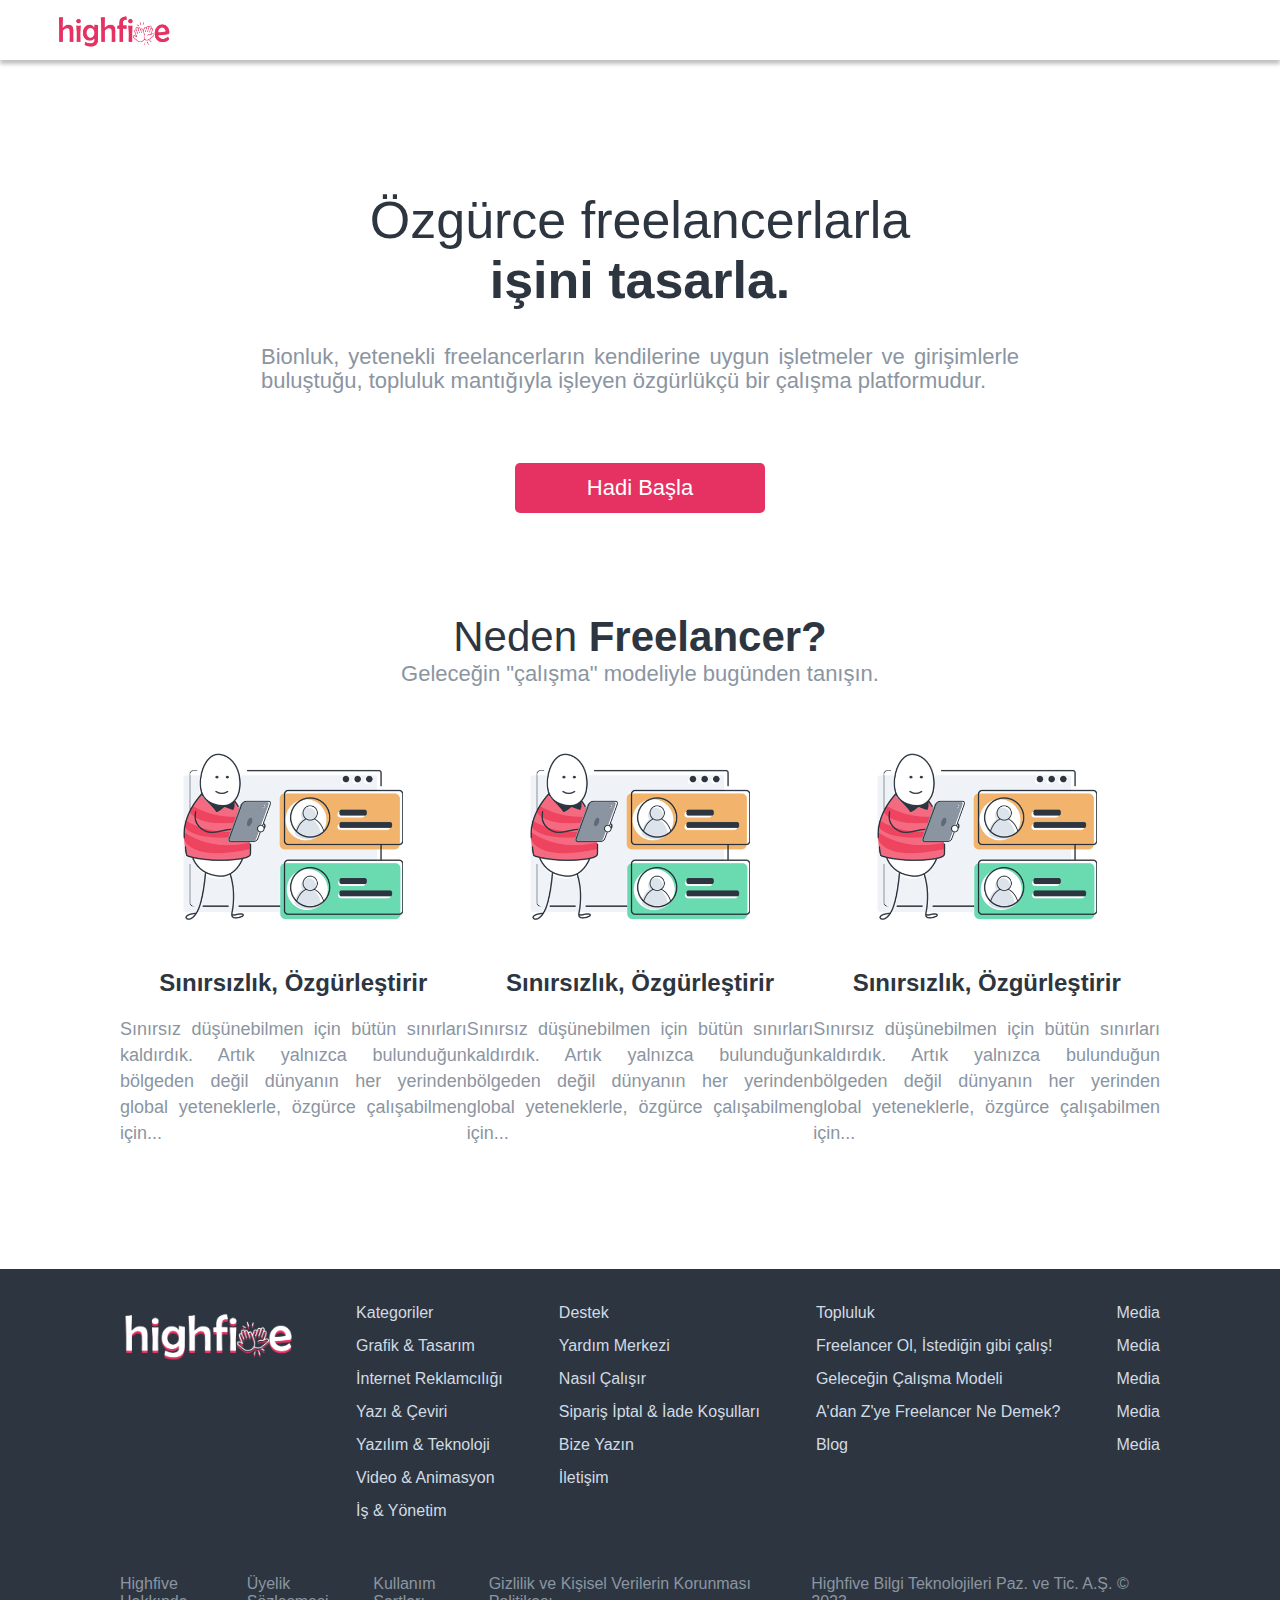
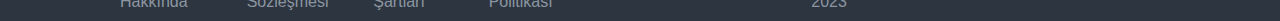
<file: index.html>
<!DOCTYPE html>
<html lang="tr">
<head>
    <meta charset="UTF-8">
    <meta http-equiv="X-UA-Compatible" content="IE=edge">
    <meta name="viewport" content="width=device-width, initial-scale=1.0">
    <title>Anasayfa</title>
    <link rel="stylesheet" href="/css/component.css">
    <link rel="stylesheet" href="/css/index.css">
</head>
<body>
    <div class="header">
        <a href="#" id="header-logo-link">
            <img id="header-logo" src="/img/logo/high-five-logo-E63262.png" alt="Bu logodur.">
        </a>
        <div id="header-links">
            <ul id="header-list">
                <li id="header-links-homepage">
                    <a href="#">Keşfet</a>
                </li>
                <li id="header-links-login"><a href="#">Giriş Yap</a></li>
                <li id="header-links-register"><a href="#">Kaydol</a></li>
            </ul>
        </div>
    </div>
    <div class="introduction">
        <div id="slogan-1">Özgürce freelancerlarla</div>
        <div id="slogan-2">işini tasarla.</div>
        <p id="slogan-sub">
            Bionluk, yetenekli freelancerların kendilerine uygun işletmeler ve girişimlerle 
            buluştuğu, topluluk mantığıyla i​şleyen ​​özgürlükçü bir çalışma platformudur.
        </p>
        <a href="#" id="direct-link">
            Hadi Başla
        </a>
    </div>
    <div class="presentation-card-content">
        <div id="presentation-card-header">
            <div id="presentation-card-title">Neden <span>Freelancer?</span></div>
            <div id="presentation-card-caption">Geleceğin "çalışma" modeliyle bugünden tanışın.</div>
        </div>
        <div class="pre-cards">
            <!--CARD1 -->
            <div class="pre-card">
                <img class="pre-card-img" src="/img/other/card.png" alt="">
                <h1 class="pre-card-title">Sınırsızlık, Özgürleştirir</h1>
                <p class="pre-card-description">Sınırsız düşünebilmen için bütün sınırları kaldırdık. Artık yalnızca bulunduğun
                    bölgeden değil dünyanın her yerinden global yeteneklerle, özgürce çalışabilmen için...</p>
            </div>
            <!--CARD2 -->
            <div class="pre-card">
                <img class="pre-card-img" src="/img/other/card.png" alt="">
                <h1 class="pre-card-title">Sınırsızlık, Özgürleştirir</h1>
                <p class="pre-card-description">Sınırsız düşünebilmen için bütün sınırları kaldırdık. Artık yalnızca bulunduğun
                    bölgeden değil dünyanın her yerinden global yeteneklerle, özgürce çalışabilmen için...</p>
            </div>
            <!--CARD3 -->
            <div class="pre-card">
                <img class="pre-card-img" src="/img/other/card.png" alt="">
                <h1 class="pre-card-title">Sınırsızlık, Özgürleştirir</h1>
                <p class="pre-card-description">Sınırsız düşünebilmen için bütün sınırları kaldırdık. Artık yalnızca bulunduğun
                    bölgeden değil dünyanın her yerinden global yeteneklerle, özgürce çalışabilmen için...</p>
            </div>
        </div>
    </div>
    <div class="footer">
        <div id="footer-top">
            <div id="footer-logo">
            <img src="/img/logo/high-five-logo-fff-E63262.png" alt="footer logosudur.">
            </div>
            <div id="footer-categories">
                <ul>
                    <li><a href="#">Kategoriler</a></li>
                    <li><a href="#">Grafik & Tasarım</a></li>
                    <li><a href="#">İnternet Reklamcılığı</a></li>
                    <li><a href="#">Yazı & Çeviri</a></li>
                    <li><a href="#">Yazılım & Teknoloji</a></li>
                    <li><a href="#">Video & Animasyon</a></li>
                    <li><a href="#">İş & Yönetim </a></li>
                </ul>
            </div>
            <div id="footer-support">
                <ul>
                    <li><a href="#">Destek</a></li>
                    <li><a href="#">Yardım Merkezi</a></li>
                    <li><a href="#">Nasıl Çalışır</a></li>
                    <li><a href="#">Sipariş İptal & İade Koşulları</a></li>
                    <li><a href="#">Bize Yazın</a></li>
                    <li><a href="#">İletişim</a></li>
                </ul>
            </div>
            <div id="footer-community">
                <ul>
                    <li><a href="#">Topluluk</a></li>
                    <li><a href="#">Freelancer Ol, İstediğin gibi çalış!</a></li>
                    <li><a href="#">Geleceğin Çalışma Modeli</a></li>
                    <li><a href="#">A'dan Z'ye Freelancer Ne Demek?</a></li>
                    <li><a href="#">Blog</a></li>
                </ul>
            </div>
            <div id="footer-media">
                <ul>
                    <li><a href="#">Media</a></li>
                    <li><a href="#">Media</a></li>
                    <li><a href="#">Media</a></li>
                    <li><a href="#">Media</a></li>
                    <li><a href="#">Media</a></li>
                </ul>
            </div>
        </div>
        <div id="footer-bottom">
            <ul>
                <li><a href="#">Highfive Hakkında</a></li>
                <li><a href="#">Üyelik Sözleşmesi</a></li>
                <li><a href="#">Kullanım Şartları</a></li>
                <li><a href="#">Gizlilik ve Kişisel Verilerin Korunması Politikası</a></li>
                <li><a href="#">Highfive Bilgi Teknolojileri Paz. ve Tic. A.Ş. © 2023</a></li>
            </ul>
        </div>    
    </div>
</body>
</html>
</file>
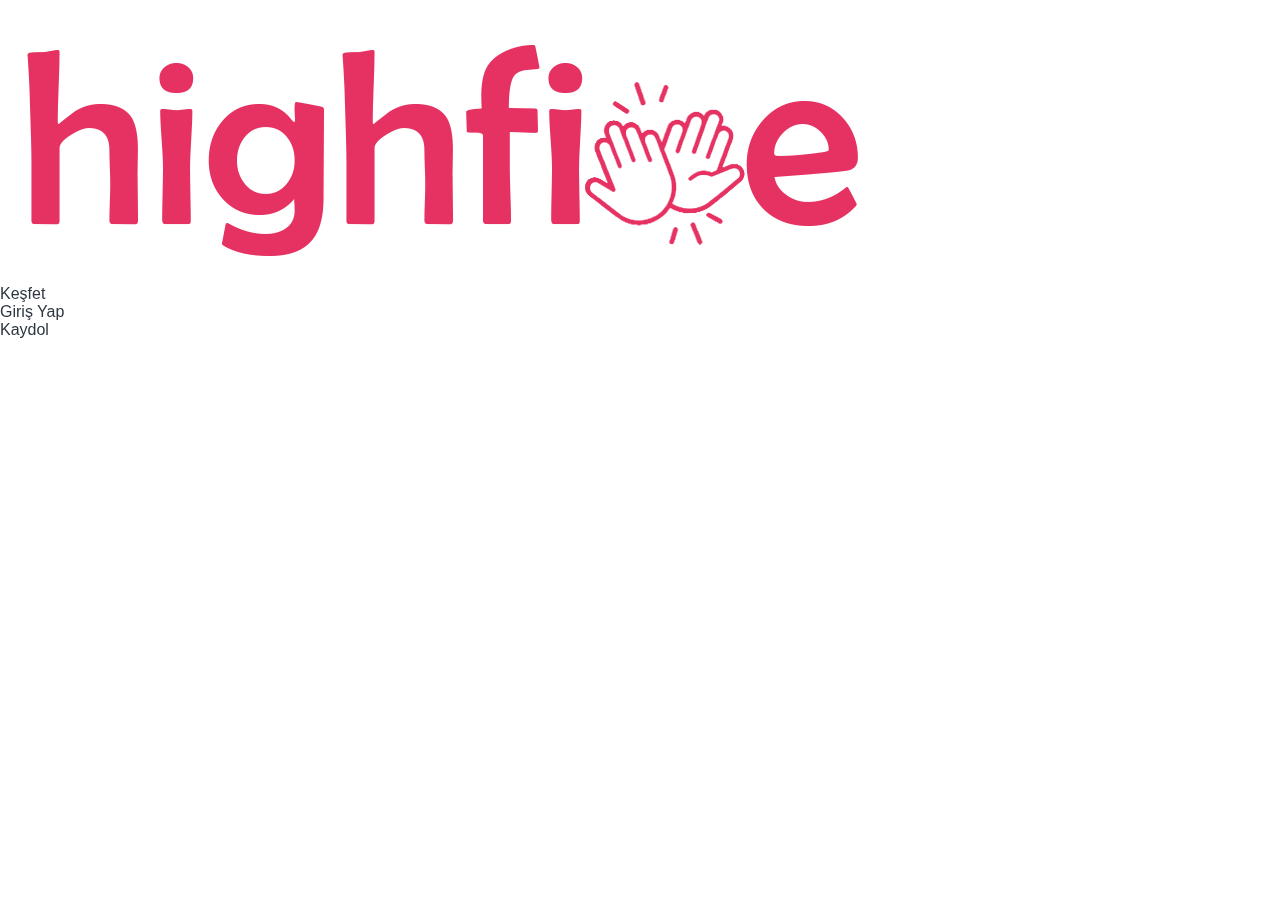
<file: component.html>
<!DOCTYPE html>
<html lang="tr">
<head>
    <meta charset="UTF-8">
    <meta http-equiv="X-UA-Compatible" content="IE=edge">
    <meta name="viewport" content="width=device-width, initial-scale=1.0">
    <title>Bileşenler</title>
    <link rel="stylesheet" href="/css/index.css">
</head>
<body>

    <!-- HEADER (LOGO - BOŞ - GİRİŞ)-->
    <div class="header">
        <a href="#" id="header-logo-link">
            <img id="header-logo" src="/img/logo/high-five-logo-E63262.png" alt="Bu logodur.">
        </a>
        <div id="header-links">
            <ul id="header-list">
                <li id="header-links-homepage">
                    <a href="#">Keşfet</a>
                </li>
                <li id="header-links-login"><a href="#">Giriş Yap</a></li>
                <li id="header-links-register"><a href="#">Kaydol</a></li>
            </ul>
        </div>
    </div>


    
</body>
</html>
</file>
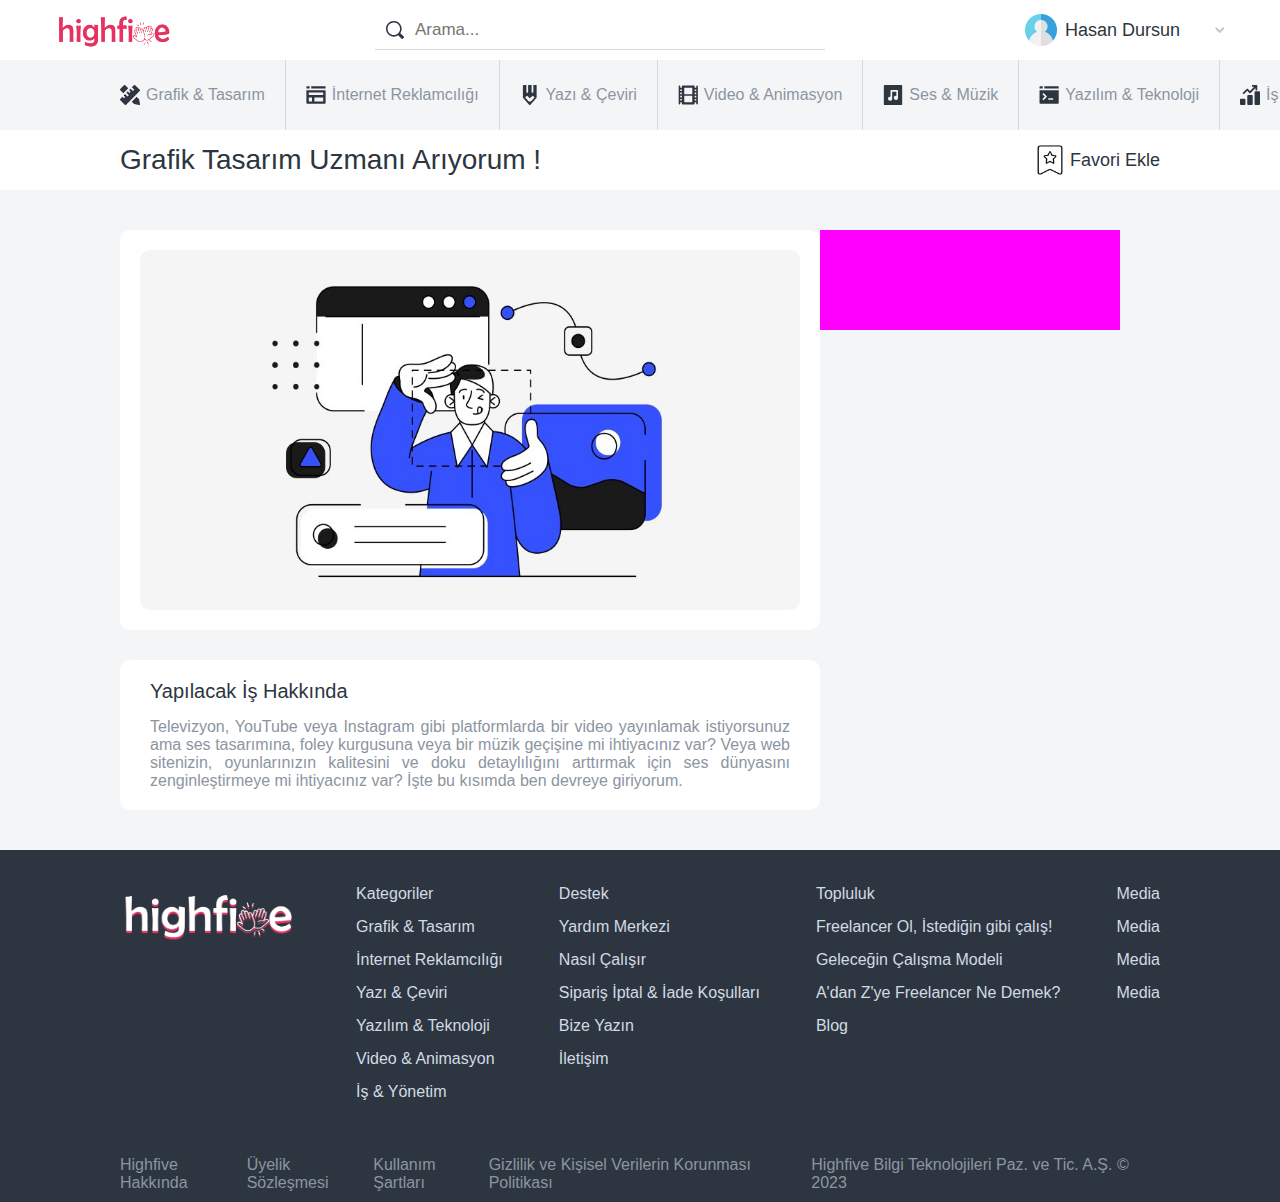
<file: html/advert-detail.html>
<!DOCTYPE html>
<html lang="tr">
<head>
    <meta charset="UTF-8">
    <meta http-equiv="X-UA-Compatible" content="IE=edge">
    <meta name="viewport" content="width=device-width, initial-scale=1.0">
    <link rel="stylesheet" href="/css/advert-detail.css">
    <title>Keşfet</title>
</head>
<body>
    <!--HEADER-->
    <div class="header">
        <a href="#" id="header-logo-link">
            <img id="header-logo" src="/img/logo/high-five-logo-E63262.png" alt="Bu logodur.">
        </a>
        <div id="header-search">
            <form action="">
                <input id="header-search-textbox" type="search" autocomplete="off" placeholder="Arama...">
            </form>
        </div>
        <!-- HEADER LİNKLER XYZ-->
        <div id="header-links">
            <ul id="header-list">
                <li id="header-links-homepage">
                    <a href="#">Keşfet</a>
                </li>
                <li id="header-links-login"><a href="#">Giriş Yap</a></li>
                <li id="header-links-register"><a href="#">Kaydol</a></li>
            </ul>
        </div>
        <!--HEADER DROPDOWN LİST XYZ-->
        <div class="header-dropdown-menu">
            <div class="header-dropdown-close">
                <a href="#">
                    <img src="/img/avatar/profile-1.png" alt="profil avatar">
                    <div>Hasan Dursun</div>
                    <img src="/img/icon/other/down-arrow.svg" alt="aşağı yön ikonu">
                </a>
            </div>
            <div class="header-dropdown-open">
                <ul>
                    <li><a href="#"><img src="/img/icon/menu/profile.svg" alt=""><span>Profil</span></a></li>
                    <li><a href="#"><img src="/img/icon/menu/add.svg" alt=""><span>İlan Oluştur</span></a></li>
                    <li><a href="#"><img src="/img/icon/menu/advert.svg" alt=""><span>İlanlarım</span></a></li>
                    <li><a href="#"><img src="/img/icon/menu/basket.svg" alt=""><span>Siparişlerim</span></a></li>
                    <li><a href="#"><img src="/img/icon/menu/offer.svg" alt=""><span>Tekliflerim</span></a></li>
                    <li><a href="#"><img src="/img/icon/menu/bell.svg" alt=""><span>Bildirimler</span></a></li>
                    <li><a href="#"><img src="/img/icon/menu/favorite.svg" alt=""><span>Favoriler</span></a></li>
                    <li><a href="#"><img src="/img/icon/menu/out.svg" alt=""><span>Oturum Kapat</span></a></li>
                </ul>
            </div>
        </div>
    </div>
    <!-- Category -->
    <div class="explore-category-content">
        <div id="explore-category">
            <ul>
                <li>
                    <img src="/img/icon/navbar/navbar-1.svg" alt="">
                    <a href="#">Grafik & Tasarım</a>
                    <div class="explore-seperator"></div>
                </li>
                <li>
                    <img src="/img/icon/navbar/navbar-2.svg" alt="">
                    <a href="#">İnternet Reklamcılığı</a>
                    <div class="explore-seperator"></div>

                </li>
                <li>
                    <img src="/img/icon/navbar/navbar-3.svg" alt="">
                    <a href="#">Yazı & Çeviri</a>
                    <div class="explore-seperator"></div>

                </li>
                <li>
                    <img src="/img/icon/navbar/navbar-4.svg" alt="">
                    <a href="#">Video & Animasyon</a>
                    <div class="explore-seperator"></div>

                </li>
                <li>
                    <img src="/img/icon/navbar/navbar-5.svg" alt="">
                    <a href="#">Ses & Müzik</a>
                    <div class="explore-seperator"></div>
                </li>
                <li>
                    <img src="/img/icon/navbar/navbar-6.svg" alt="">
                    <a href="#">Yazılım & Teknoloji</a>
                    <div class="explore-seperator"></div>
                </li>
                <li>
                    <img src="/img/icon/navbar/navbar-7.svg" alt="">
                    <a href="#">İş & Yönetim</a>
                </li>
            </ul>
        </div>
    </div> 
    <!--advert - Title -->   
    <div class="advert-title-div">
        <h3>Grafik Tasarım Uzmanı Arıyorum !</h3>
        <a id="advert-title-favorite" href="#">
            <img src="/img/icon/menu/favorite-0.png" alt="favori ekle">
            <span>Favori Ekle</span>
        </a>
    </div>
    <div id="advert-detail-main">
        <div id="advert-detail-left">
            <div id="advert-detail-left-img">
                <img src="/img/other/ilan-2.jpeg" alt="">
            </div>
            <div id="advert-detail-left-description">
                <h2>Yapılacak İş Hakkında</h2>
                <p>
                    Televizyon, YouTube veya Instagram gibi platformlarda bir video yayınlamak istiyorsunuz ama ses tasarımına, 
                    foley kurgusuna veya bir müzik geçişine mi ihtiyacınız var?

                    Veya web sitenizin, oyunlarınızın kalitesini ve doku detaylılığını arttırmak için ses dünyasını 
                    zenginleştirmeye mi ihtiyacınız var? İşte bu kısımda ben devreye giriyorum.
                    
                </p>
            </div>
        </div>
        <div id="advert-detail-right">
            <div id="advert-detail-right-card">

            </div>
        </div>
    </div>
    <!--FOOTER-->
    <div class="footer">
        <div id="footer-top">
            <div id="footer-logo">
            <img src="/img/logo/high-five-logo-fff-E63262.png" alt="footer logosudur.">
            </div>
            <div id="footer-categories">
                <ul>
                    <li><a href="#">Kategoriler</a></li>
                    <li><a href="#">Grafik & Tasarım</a></li>
                    <li><a href="#">İnternet Reklamcılığı</a></li>
                    <li><a href="#">Yazı & Çeviri</a></li>
                    <li><a href="#">Yazılım & Teknoloji</a></li>
                    <li><a href="#">Video & Animasyon</a></li>
                    <li><a href="#">İş & Yönetim </a></li>
                </ul>
            </div>
            <div id="footer-support">
                <ul>
                    <li><a href="#">Destek</a></li>
                    <li><a href="#">Yardım Merkezi</a></li>
                    <li><a href="#">Nasıl Çalışır</a></li>
                    <li><a href="#">Sipariş İptal & İade Koşulları</a></li>
                    <li><a href="#">Bize Yazın</a></li>
                    <li><a href="#">İletişim</a></li>
                </ul>
            </div>
            <div id="footer-community">
                <ul>
                    <li><a href="#">Topluluk</a></li>
                    <li><a href="#">Freelancer Ol, İstediğin gibi çalış!</a></li>
                    <li><a href="#">Geleceğin Çalışma Modeli</a></li>
                    <li><a href="#">A'dan Z'ye Freelancer Ne Demek?</a></li>
                    <li><a href="#">Blog</a></li>
                </ul>
            </div>
            <div id="footer-media">
                <ul>
                    <li><a href="#">Media</a></li>
                    <li><a href="#">Media</a></li>
                    <li><a href="#">Media</a></li>
                    <li><a href="#">Media</a></li>
                </ul>
            </div>
        </div>
        <div id="footer-bottom">
            <ul>
                <li><a href="#">Highfive Hakkında</a></li>
                <li><a href="#">Üyelik Sözleşmesi</a></li>
                <li><a href="#">Kullanım Şartları</a></li>
                <li><a href="#">Gizlilik ve Kişisel Verilerin Korunması Politikası</a></li>
                <li><a href="#">Highfive Bilgi Teknolojileri Paz. ve Tic. A.Ş. © 2023</a></li>
            </ul>
        </div>    
    </div>
</body>
</html>
</file>
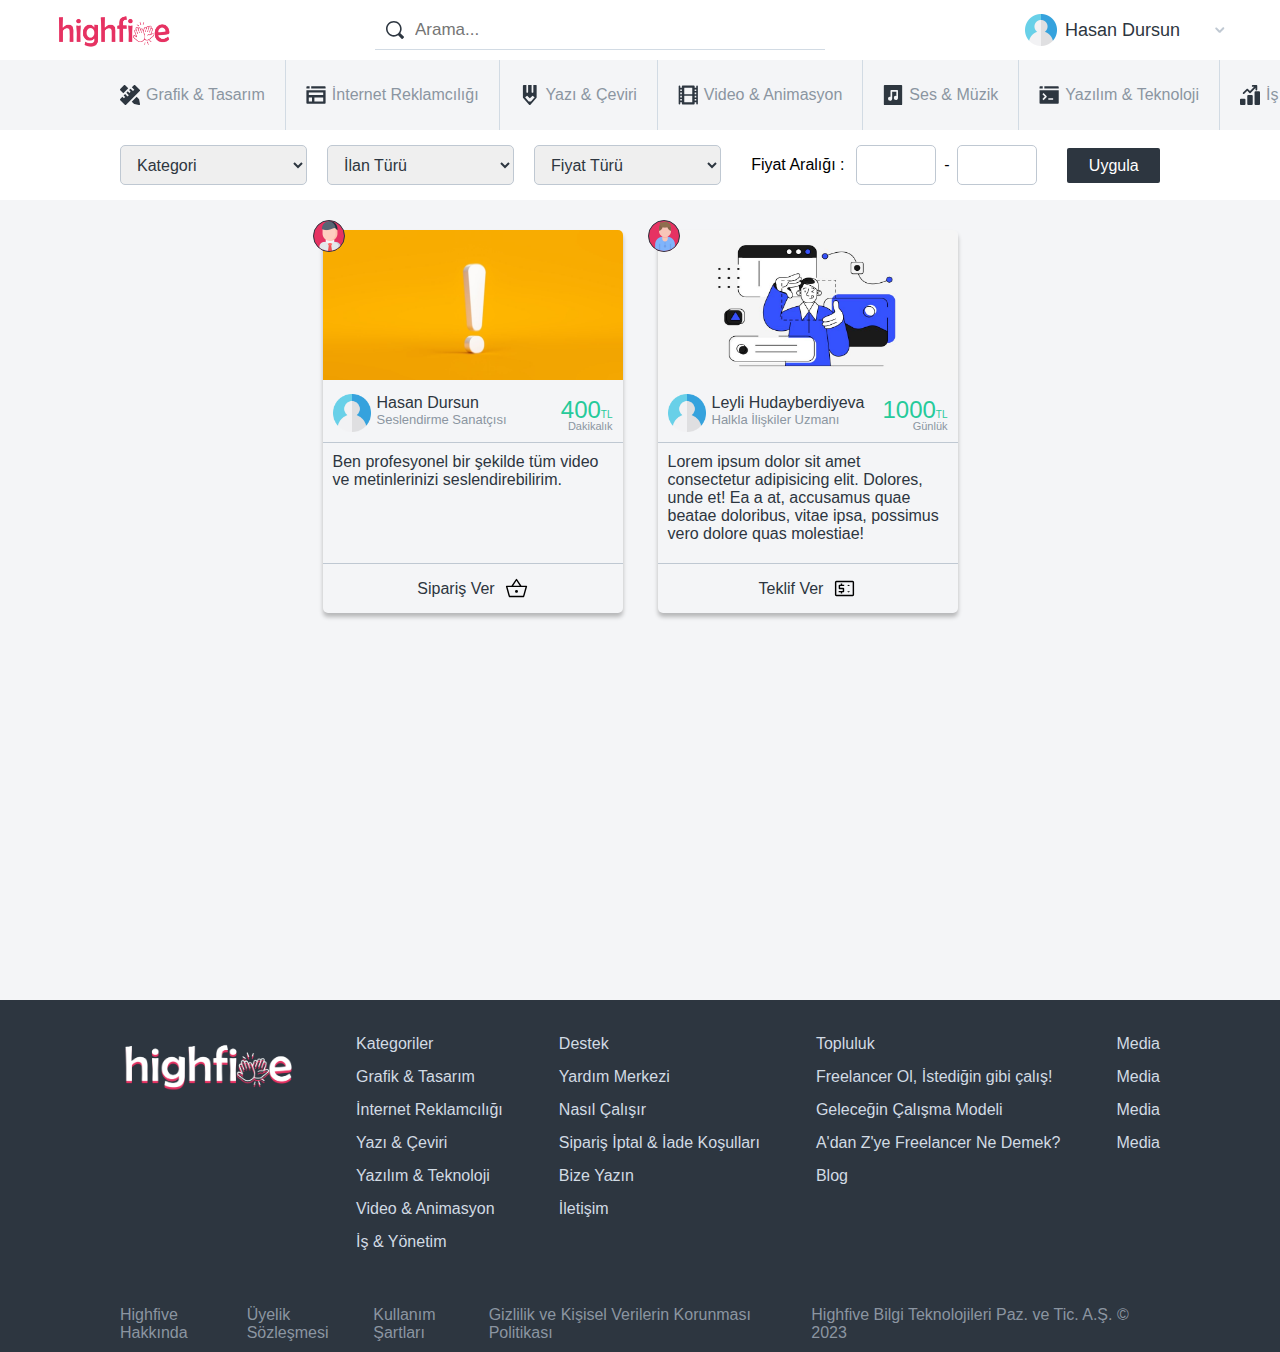
<file: html/explore.html>
<!DOCTYPE html>
<html lang="tr">
<head>
    <meta charset="UTF-8">
    <meta http-equiv="X-UA-Compatible" content="IE=edge">
    <meta name="viewport" content="width=device-width, initial-scale=1.0">
    <link rel="stylesheet" href="/css/explore.css">
    <title>Keşfet</title>
</head>
<body>
    <!--HEADER-->
    <div class="header">
        <a href="#" id="header-logo-link">
            <img id="header-logo" src="/img/logo/high-five-logo-E63262.png" alt="Bu logodur.">
        </a>
        <div id="header-search">
            <form action="">
                <input id="header-search-textbox" type="search" autocomplete="off" placeholder="Arama...">
            </form>
        </div>
        <!-- HEADER LİNKLER -->
        <div id="header-links">
            <ul id="header-list">
                <li id="header-links-homepage">
                    <a href="#">Keşfet</a>
                </li>
                <li id="header-links-login"><a href="#">Giriş Yap</a></li>
                <li id="header-links-register"><a href="#">Kaydol</a></li>
            </ul>
        </div>
        <!--HEADER DROPDOWN LİST-->
        <div class="header-dropdown-menu">
            <div class="header-dropdown-close">
                <a href="#">
                    <img src="/img/avatar/profile-1.png" alt="profil avatar">
                    <div>Hasan Dursun</div>
                    <img src="/img/icon/other/down-arrow.svg" alt="aşağı yön ikonu">
                </a>
            </div>
            <div class="header-dropdown-open">
                <ul>
                    <li><a href="#"><img src="/img/icon/menu/profile.svg" alt=""><span>Profil</span></a></li>
                    <li><a href="#"><img src="/img/icon/menu/add.svg" alt=""><span>İlan Oluştur</span></a></li>
                    <li><a href="#"><img src="/img/icon/menu/advert.svg" alt=""><span>İlanlarım</span></a></li>
                    <li><a href="#"><img src="/img/icon/menu/basket.svg" alt=""><span>Siparişlerim</span></a></li>
                    <li><a href="#"><img src="/img/icon/menu/offer.svg" alt=""><span>Tekliflerim</span></a></li>
                    <li><a href="#"><img src="/img/icon/menu/bell.svg" alt=""><span>Bildirimler</span></a></li>
                    <li><a href="#"><img src="/img/icon/menu/favorite.svg" alt=""><span>Favoriler</span></a></li>
                    <li><a href="#"><img src="/img/icon/menu/out.svg" alt=""><span>Oturum Kapat</span></a></li>
                </ul>
            </div>
        </div>
    </div>
    <!-- Category -->
    <div class="explore-category-content">
        <div id="explore-category">
            <ul>
                <li>
                    <img src="/img/icon/navbar/navbar-1.svg" alt="">
                    <a href="#">Grafik & Tasarım</a>
                    <div class="explore-seperator"></div>
                </li>
                <li>
                    <img src="/img/icon/navbar/navbar-2.svg" alt="">
                    <a href="#">İnternet Reklamcılığı</a>
                    <div class="explore-seperator"></div>

                </li>
                <li>
                    <img src="/img/icon/navbar/navbar-3.svg" alt="">
                    <a href="#">Yazı & Çeviri</a>
                    <div class="explore-seperator"></div>

                </li>
                <li>
                    <img src="/img/icon/navbar/navbar-4.svg" alt="">
                    <a href="#">Video & Animasyon</a>
                    <div class="explore-seperator"></div>

                </li>
                <li>
                    <img src="/img/icon/navbar/navbar-5.svg" alt="">
                    <a href="#">Ses & Müzik</a>
                    <div class="explore-seperator"></div>
                </li>
                <li>
                    <img src="/img/icon/navbar/navbar-6.svg" alt="">
                    <a href="#">Yazılım & Teknoloji</a>
                    <div class="explore-seperator"></div>
                </li>
                <li>
                    <img src="/img/icon/navbar/navbar-7.svg" alt="">
                    <a href="#">İş & Yönetim</a>
                </li>
            </ul>
        </div>
    </div> 
    <!-- FILTER -->
    <div class="filter">
        <form action="">
                <select name="filter-category" id="filter-category">
                    <option  selected hidden  disabled value="">Kategori</option>
                    <option value="Front-End">Front-End</option>
                    <option value="Back-End">Back-End</option>
                    <option value="Grafik Tasarım">Grafik Tasarım</option>
                    <option value="Veritabanı">Veritabanı</option>
                </select>

                <select name="filter-advert-type" id="filter-advert-type">
                    <option  selected hidden  disabled value="">İlan Türü</option>
                    <option value="Freelancer">Hizmet Verenler</option>
                    <option value="Hizmet Bekleyen">Hizmet Bekleyenler</option>
                </select>

                <select name="filter-price-type" id="filter-price-type">
                    <option  selected hidden  disabled value="">Fiyat Türü</option>
                    <option value="Freelancer">Hizmet Verenler</option>
                    <option value="Hizmet Bekleyen">Hizmet Bekleyenler</option>
                </select>
                <label id="min-price-text" for="min-price-textbox">Fiyat Aralığı :</label>
                <input autocomplete="off" id="min-price-textbox" type="text">
                <label id="max-price-text" for="max-price-textbox"> - </label>
                <input autocomplete="off" id="max-price-textbox" type="text" >
                <button type="submit">Uygula</button>
        </form>
    </div>
    <div class="main">
        <div class="advert-cards">
            <!--Sipariş Ver Card-->
            <div class="advert-card">
                <div class="advert-card-img">
                    <img class="advert-card-big-img" src="/img/other/ilan-1.jpg" alt="freelancer ian resmi">
                    <div class="advert-card-avatar-img">
                        <img src="/img/avatar/freelancer.png" alt="freelancer logosu">
                    </div>
                </div>
                <div class="advert-card-profile">
                    <div class="advert-card-profile-name">
                        <img src="/img/avatar/profile-1.png" alt="profil resmi">
                        <div class="advert-card-profile-info">
                            <a href="#">Hasan Dursun</a>
                            <p>Seslendirme Sanatçısı</p>
                        </div>
                    </div>
                    <div class="advert-card-profile-price">
                        <p class="advert-card-profile-price-amount">400<span>TL</span></p>
                        <p class="advert-card-profile-price-type">Dakikalık</p>
                    </div>
                </div>
                <div class="advert-card-text">
                    <p>Ben profesyonel bir şekilde tüm video ve metinlerinizi seslendirebilirim. </p>
                </div>
                <div class="advert-card-button">
                    <a href="#">
                        <span>Sipariş Ver</span>
                        <img src="/img/icon/menu/basket.svg" alt="">
                    </a>
                </div>
            </div>
            <!--Teklif Ver Card-->
            <div class="advert-card">
                <div class="advert-card-img">
                    <img class="advert-card-big-img" src="/img/other/ilan-2.jpeg" alt="freelancer ian resmi">
                    <div class="advert-card-avatar-img">
                        <img src="/img/avatar/customer.png" alt="freelancer logosu">
                    </div>
                </div>
                <div class="advert-card-profile">
                    <div class="advert-card-profile-name">
                        <img src="/img/avatar/profile-1.png" alt="profil resmi">
                        <div class="advert-card-profile-info">
                            <a href="#">Leyli Hudayberdiyeva</a>
                            <p>Halkla İlişkiler Uzmanı</p>
                        </div>
                    </div>
                    <div class="advert-card-profile-price">
                        <p class="advert-card-profile-price-amount">1000<span>TL</span></p>
                        <p class="advert-card-profile-price-type">Günlük</p>
                    </div>
                </div>
                <div class="advert-card-text">
                    <p>Lorem ipsum dolor sit amet consectetur adipisicing elit. Dolores, unde et! Ea a at, accusamus quae beatae doloribus, vitae ipsa, possimus vero dolore quas molestiae! </p>
                </div>
                <div class="advert-card-button">
                    <a href="#">
                        <span>Teklif Ver</span>
                        <img src="/img/icon/menu/offer.svg" alt="">
                    </a>
                </div>
            </div>
            
            
        </div>
    </div>
    <!--FOOTER-->
    <div class="footer">
        <div id="footer-top">
            <div id="footer-logo">
            <img src="/img/logo/high-five-logo-fff-E63262.png" alt="footer logosudur.">
            </div>
            <div id="footer-categories">
                <ul>
                    <li><a href="#">Kategoriler</a></li>
                    <li><a href="#">Grafik & Tasarım</a></li>
                    <li><a href="#">İnternet Reklamcılığı</a></li>
                    <li><a href="#">Yazı & Çeviri</a></li>
                    <li><a href="#">Yazılım & Teknoloji</a></li>
                    <li><a href="#">Video & Animasyon</a></li>
                    <li><a href="#">İş & Yönetim </a></li>
                </ul>
            </div>
            <div id="footer-support">
                <ul>
                    <li><a href="#">Destek</a></li>
                    <li><a href="#">Yardım Merkezi</a></li>
                    <li><a href="#">Nasıl Çalışır</a></li>
                    <li><a href="#">Sipariş İptal & İade Koşulları</a></li>
                    <li><a href="#">Bize Yazın</a></li>
                    <li><a href="#">İletişim</a></li>
                </ul>
            </div>
            <div id="footer-community">
                <ul>
                    <li><a href="#">Topluluk</a></li>
                    <li><a href="#">Freelancer Ol, İstediğin gibi çalış!</a></li>
                    <li><a href="#">Geleceğin Çalışma Modeli</a></li>
                    <li><a href="#">A'dan Z'ye Freelancer Ne Demek?</a></li>
                    <li><a href="#">Blog</a></li>
                </ul>
            </div>
            <div id="footer-media">
                <ul>
                    <li><a href="#">Media</a></li>
                    <li><a href="#">Media</a></li>
                    <li><a href="#">Media</a></li>
                    <li><a href="#">Media</a></li>
                </ul>
            </div>
        </div>
        <div id="footer-bottom">
            <ul>
                <li><a href="#">Highfive Hakkında</a></li>
                <li><a href="#">Üyelik Sözleşmesi</a></li>
                <li><a href="#">Kullanım Şartları</a></li>
                <li><a href="#">Gizlilik ve Kişisel Verilerin Korunması Politikası</a></li>
                <li><a href="#">Highfive Bilgi Teknolojileri Paz. ve Tic. A.Ş. © 2023</a></li>
            </ul>
        </div>    
    </div>
</body>
</html>
</file>
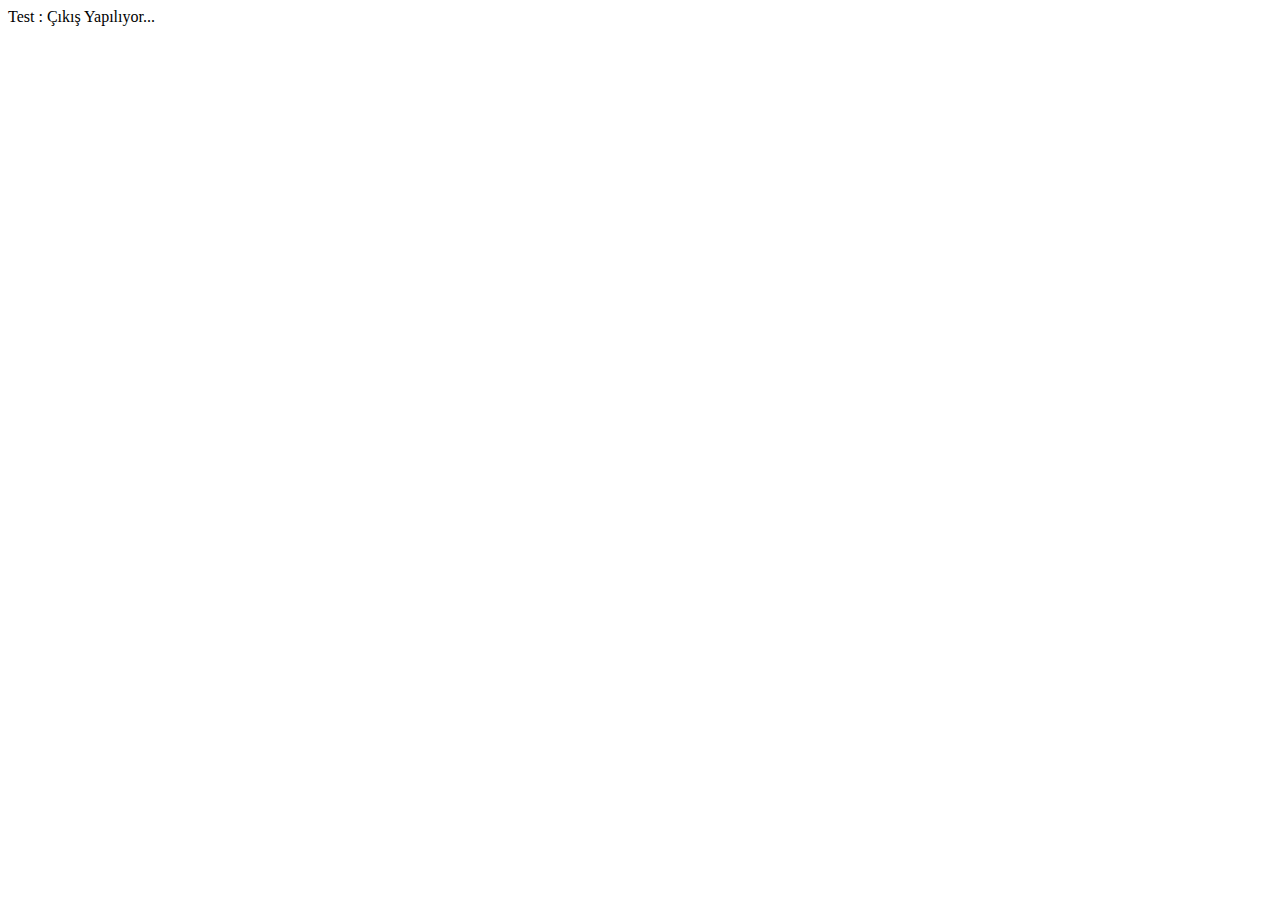
<file: html/logout.html>
<!DOCTYPE html>
<html lang="tr">
<head>
    <meta charset="UTF-8">
    <meta http-equiv="X-UA-Compatible" content="IE=edge">
    <meta name="viewport" content="width=device-width, initial-scale=1.0">
    <title>Çıkış Yap</title>
</head>
<body>
    Test : Çıkış Yapılıyor...
    
</body>
</html>
</file>
<file: css/component.css>
@import url(settings.css);

/* ------------------- HEADER --------------------------------- */

.header{
    width: 100%;
    height: 60px;
    box-shadow: 0px 4px 4px 0px rgba(0, 0, 0, 0.25) ;
    padding: 10px 55px;
    background-color: var(--color-white);
    /* Hizalama */
    display: flex;
    justify-content: space-between;
    
}
#header-logo{
    width: 120px;
    height: 40px;
}
#header-list li{
    display: inline;
    margin-left: 10px;
}
#header-list  li:first-child{
    margin-left: 0px;
}
#header-links{
    display: flex;
    justify-content: center;
    align-items: center;
}
#header-links a{
    color: #4B4F52;
    font-weight: 400;
    font-size: 20px;   
}
#header-links a:hover
{
    color: var(--color-black);  
}

#header-list  li:last-child{
    display: inline-block;
}
#header-links-register a{
    display: inline-block;
    width: 120px;
    height: 40px;
    background-color: var(--color-green-light);
    color: #fff;
    font-size: 16px;
    font-weight: 600;
    line-height:    40px;
    text-align: center;
    border-radius: 2px;
}
#header-links-register a:hover{
    color: var(--color-white);
}
#header-links-register:hover a{
    background-color: var(--color-green-light-hover);
}


/*------------------ DROPDOWN LİST -----------*/

#header-links{
    display: none;

}
.header-dropdown-menu{
    position: relative;
}


.header-dropdown-close a{
    width: 200px;
    height: 40px;
    display: flex;
    align-items: center;

}
.header-dropdown-close img:first-child{
    width: 32px;
    height: 32px;
    margin-right: 8px;
}

.header-dropdown-close img:last-child{
    width: 10px;
    height: 10px;
    margin-left: auto;
    
}
.header-dropdown-close div{
    font-size: 18px;
    font-weight: 400;
    color: var(--color-blue-dark);
}
.header-dropdown-open{
    display: none;
    border-radius: 5px;
    width: 200px;
    background-color: var(--color-blue-light-dropdown);
    position: absolute;
    top: 40px;
    right: 0;
    box-shadow: 0px 10px 10px 0px rgba(0, 0, 0, 0.25) ;
}
.header-dropdown-open:hover{
    border-radius: 5px;
    overflow: hidden;
}
.header-dropdown-open ul{
    display: flex;
    flex-direction: column;
}

.header-dropdown-open ul li a{
    font-size: 18px;
    font-weight: 400;
    color: var(--color-blue-dark);
    display: flex;
    align-items: center;
    width: 100%;
    height: 40px;
    padding: 5px 10px;
}

.header-dropdown-open ul li a:hover{
    background-color: var(--color-blue-light-border);
}

.header-dropdown-open ul li a img{
    width: 20px;
    height: 20px;
    margin-right: 7px;
}

.header-dropdown-close:hover + div  {
    display: block;
}
.header-dropdown-open:hover{
    display: block;
}
/*----------------------------------------------------*/

/*---------------------- HEADER - SEARCH ---------------------------*/
#header-search-button{
    background-color: transparent;
    cursor:pointer;
}
#header-search-button img{
    width: 15px;
}
#header-search-textbox{
    border-bottom: 1px  solid var(--color-blue-light-text);
    background: url(/img/icon/other/search.svg) 2.5% center no-repeat;
    padding: 10px 10px 10px 40px;
    height: 40px;
    width: 450px;
    font-size: 17px;
    font-weight: 300;
    color: var(--color-blue-dark);
    line-height: 20px;
}
#header-search-textbox:focus{
    border-bottom: 1px  solid var(--color-blue-light);
}
/*------------------------------------------------------------------------





/* ------------------------------------------------------------------------

/*-----------------Footer----------------------*/
.footer{
    padding: 35px 120px  10px 120px;
    background-color: var(--color-blue-dark);
}
#footer-top{
    display: flex;
    justify-content: space-between;
    margin-bottom: 40px;
}
#footer-logo img{
    width: 180px;
    
}
#footer-top div ul li{
    margin-bottom: 15px;
}
#footer-top div ul li a{
    color: var(--color-blue-light-text);
}
#footer-top div ul li a:hover{
    text-decoration: underline;
}
#footer-bottom ul{
    display: flex;
    justify-content: space-between;

}
#footer-bottom ul li a{
    color: var(--color-blue-light);
    font-size: 16px;
}
#footer-bottom ul li a:hover{
    text-decoration: underline;
}

/*--------------Category-------------*/

#explore-category{
    padding: 0px 120px;
    height: 70px;
    background-color: var(--color-white-background);
    display: flex;
    align-items: center;
    min-width: 200%;
}

#explore-category ul {
     display: flex;
     height: 100%;
}

#explore-category ul li{
    display: flex;
    align-items: center;
}

#explore-category ul li img{
    width:20px;
    height: 20px;
}
#explore-category ul li a{
    color: var(--color-blue-light);
    margin-left: 6px;
    font-size: 16px;
}

#explore-category ul li a:hover{
    color: var(--color-blue-dark);
}
.explore-seperator{
    width: 1px;
    height: 100%;
    background-color: var(--color-blue-light-text);
    margin: 0px 20px;
}
</file>
<file: css/index.css>
@import url(settings.css);

/* ------------------- HEADER EXTRA --------------------------------- */

.header{
    position: fixed;
    top: 0;
    left: 0;
    z-index: 1000;
}

/* ----------------------- INTRODUCTION -----------------------------*/

.introduction{
    display: flex;
    flex-direction: column;
    align-items: center;
}

#slogan-1{
    font-size: 52px;
    font-weight: 300;
    color: var(--color-blue-dark);
    margin-top: 190px;
}

#slogan-2{
    font-size: 52px;
    font-weight: 600;
    color: var(--color-blue-dark);
}

#slogan-sub{
    font-size: 22px;
    font-weight: 300;
    color: var(--color-blue-light);
    margin: 35px 0px 70px 0px;
    max-width: 758px;
    text-align: justify;
    line-height: 1.1;
}
#direct-link{
    display: block;
    width: 250px;
    height: 50px;
    border-radius: 5px;
    background-color: var(--color-red);
    color: var(--color-white);
    font-size: 22px;
    font-weight: 500;
    margin-bottom: 100px;
    text-align: center;
    line-height: 50px ;
}
#direct-link:hover{
    background-color: var(--color-red-hover);
}

/*---------------------- CARDS ---------------------- */
.presentation-card-content {
    padding: 0px 120px 100px 120px;
}
/* ///////// CARD TİTLE ///////// */
#presentation-card-title{
    font-size: 42px;
    font-weight: 300;
    color: var(--color-blue-dark);
}

#presentation-card-header{
    text-align: center;
}

#presentation-card-title span{
    font-weight: 600;
}

#presentation-card-caption{
    font-size: 22px;
    font-weight: 300;
    color: var(--color-blue-light);
    margin-bottom: 40px;
}


/* ///////// CARD ///////// */

.pre-cards{
    display: flex;
    justify-content: space-between;
}

.pre-card{
    width: 370px;
    height: 442px;
    display: flex;
    flex-direction: column;
    align-items: center;
}
.pre-card-img{
    width: 220px;
    height: 220px;
}

.pre-card-title{
    font-size: 24px;
    font-weight: 600;
    color: var(--color-blue-dark);
    text-align: center;
    margin: 22px 0px 20px 0px;
}
.pre-card-description{
    font-size: 18px;
    font-weight: 300;
    color: var(--color-blue-light);
    text-align: justify;
    line-height: 1.44;
}
</file>
<file: css/advert-detail.css>
@import url(component.css);

body{
    background-color: var(--color-white-background);
}

/*-------------- İlan Başlık Kapsayıcısı --------------- */
.advert-title-div{
    padding: 10px 120px ;
    color: var(--color-blue-dark);
    display: flex;
    justify-content: space-between;
    align-items: center;
    background-color: var(--color-white);
    
}
.advert-title-div h3{
    font-weight: 400;
    font-size: 28px;
    color: var(--color-blue-dark);
}
#advert-title-favorite{
    display: flex;
    align-items: center;
}
#advert-title-favorite img{
    width: 40px;
    height: 40px;
}
#advert-title-favorite span{
    font-weight: 400;
    font-size: 18px;
}
#advert-title-favorite:hover span{
    text-decoration: underline;
}

/* ---------------- MAIN DETAIL LEFT -------------------- */
#advert-detail-main{
    display: flex;
    padding: 40px 120px;

}

#advert-detail-left-img{
    width: 700px;
    height: 400px;
    background-color: white;
    display: flex;
    justify-content: center;
    align-items: center;
    border-radius: 10px;
    margin-bottom: 30px;
}
#advert-detail-left-img img{
    width: 660px;
    height: 360px;
    border-radius: 10px;
}
#advert-detail-left-description{
    width: 700px;
    padding: 20px 30px;
    background-color: var(--color-white);
    border-radius: 10px;


}
#advert-detail-left-description h2{
    font-weight: 500;
    font-size: 20px;
    color: var(--color-blue-dark);
    margin-bottom: 15px;
}
#advert-detail-left-description p{
    font-weight: 500;
    font-size: 16px;
    color: var(--color-blue-light);
    text-align: justify;
}

/* ---------------- MAIN DETAIL RIGHT -------------------- */
#advert-detail-right{
    width: 300px;
    height: 100px;
    background-color: magenta;
}
</file>
<file: css/explore.css>
@import url(component.css);

body{
    background-color: var(--color-white-background);
}

/* ----------------------- FILTER ----------- */
.filter{
    padding: 15px 120px;
    background-color: var(--color-white);
    
}
.filter form{
    display: flex;
    align-items: center;
}
.filter select{
    width: 200px;
    height: 40px;
    font-size: 16px;
    padding: 5px 12px;
    border: 1px solid var(--color-blue-light-border);
    border-radius: 5px;
    color: var(--color-blue-dark);
    margin-right: 20px;
}

.filter input{
    width: 80px;
    height: 40px;
    font-size: 16px;
    padding: 5px 12px;
    border: 1px solid var(--color-blue-light-border);
    border-radius: 5px;
    color: var(--color-blue-dark);
}
.filter select:hover{
    border: 1px solid var(--color-blue-light);
    cursor: pointer;
}
.filter select:hover{
    border: 1px solid var(--color-blue-light);
}

#min-price-text{
    margin-right: 5px;
    margin-left: 10px;
    min-width: 100px;
}
#max-price-text{
    margin: 0px 8px ;
}

.filter button{
    width: 100px;
    height: 35px;
    background-color: var(--color-blue-dark);
    color: #fff;
    font-size: 16px;
    font-weight: 500;
    line-height: 35px;
    text-align: center;
    border-radius: 2px;
    cursor: pointer;
    margin-left: 30px;

}



/* ---------- ADVERT CARD ---------------- */

.main{
    padding: 30px 120px;
    min-height: 800px;
}

.advert-cards{
    display: flex;
    gap: 35px;
    flex-wrap:wrap;
    justify-content: center;
}

.advert-card:hover{
    box-shadow: 0px 10px 10px 0px rgba(0, 0, 0, 0.25) ;

}

.advert-card{
    width: 300px;
    box-shadow: 0px 4px 4px 0px rgba(0, 0, 0, 0.25) ;
    border-radius: 5px;
}
/* pozisyon ayarlama */
.advert-card-img{
    position: relative;
    
}
.advert-card-avatar-img{
    border-radius: 50%;
    width: 32px;
    height: 32px;
    background-color: var(--color-red);
    position: absolute;
    top: -10px;
    left: -10px;
    border: 1px solid var(--color-blue-dark);
    overflow: hidden;
    
}

.advert-card-avatar-img img{
    width: 32px;
    height: 32px;
    border-radius: 50%;
    
}
/*-----------------*/
.advert-card-big-img{
    width: 300px;
    height: 150px;
    border-radius: 5px 5px 0px 0px;
}


/* resim isim ve fiyatlandırma */

.advert-card-profile{
    padding: 10px;
    display: flex;
    width: 100%;
    align-items: center;
    justify-content: space-between;
    border-bottom: 1px solid var(--color-blue-light-border);


}

.advert-card-profile img{
    width: 38px;
    height: 38px;
    margin-right:6px;
}


.advert-card-profile-name{
    display: flex;
}

.advert-card-profile-info p{
    color: var(--color-blue-light);
    font-weight: 300;
    letter-spacing: -0.5;
    font-size: 13px;
}

.advert-card-profile-info a:hover{
    text-decoration: underline;
}

.advert-card-profile-price{
    text-align: right;
    align-self:flex-end;
}
.advert-card-profile-price p:first-child{
    color: var(--color-green-light);
    font-size: 24px;
    line-height: 10px;
}

.advert-card-profile-price p:first-child span{
    font-size: 10px;
}

.advert-card-profile-price p:last-child{
    color: var(--color-blue-light);
    font-size: 11px;

}
.advert-card-text{
    padding: 10px;
    height: 120px;
    overflow: hidden;
}
.advert-card-text p{
    font-size: 16px ;
    font-weight: 400;
    color: var(--color-blue-dark);
}

.advert-card-button{
    border-top: 1px solid var(--color-blue-light-border);
    display: flex;
    align-items: center;
    justify-content: center;
    height: 50px;
}
.advert-card-button a {
    display: flex;
    align-items: center;
    justify-content: center;
}

.advert-card-button a span {
    margin-right: 10px;
}

.advert-card-button img {
    width: 23px;
    height: 23px;
}
.advert-card-button a:hover{
    text-decoration: underline;
}
</file>
